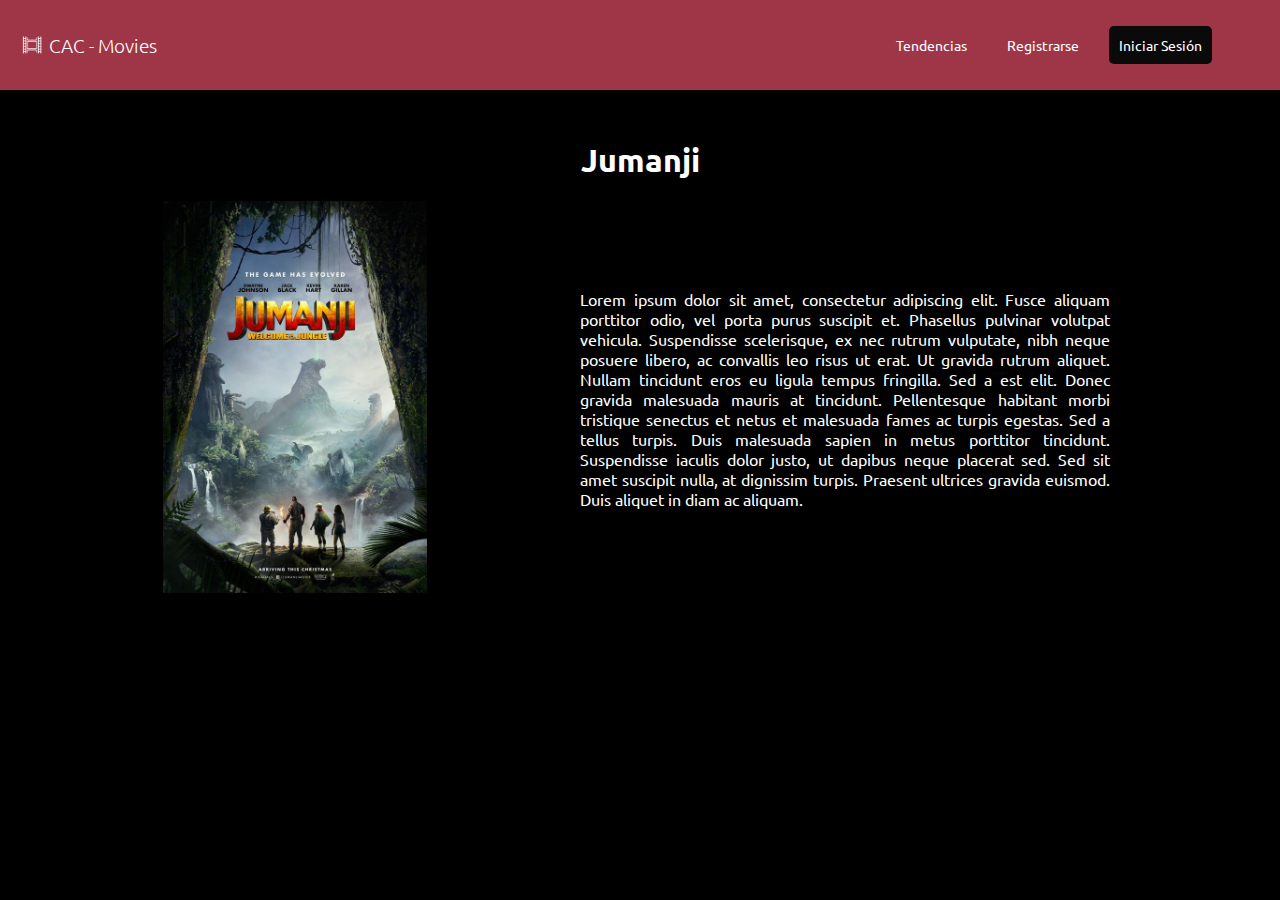
<file: html/Jumanji.html>
<!DOCTYPE html>
<html lang="es">
<head>
    <meta charset="UTF-8">
    <meta name="viewport" content="width=device-width, initial-scale=1.0">
    <link rel="icon" type="image/png" sizes="16x16" href="/imgs/Claqueta.png">
    <title>Jumanji - CAC Movies</title>
    <link rel="stylesheet" href="/styles/jumanji.css">
</head>
<body>
    <header class="header" id="header">
        <div class="header_logo">
            <a href="/index.html">
                <img src="/imgs/cinta.png" alt="cinta">
                <h3 class="textoBlanco">CAC - Movies</h3>
            </a>
        </div>
        <div class="header_menu">
            <a href="/index.html#tendencias" title="Ir a la página de tendencias">Tendencias</a> 
            <a href="/html/registro.html" title="Registrarse en el sitio">Registrarse</a> 
            <a href="/html/login.html" class="fondoNegro" title="Iniciar sesión">Iniciar Sesión</a> 
        </div>
        
    </header>
    <section class="pelicula">
        <div class="titulo-seccion">
            <h1 class="titulo-pelicula">Jumanji</h1>
        </div>
        <div class="contenido">
            <div class="imagen">
                <img src="/imgs/Jumanji.jpg" alt="Jumanji">
            </div>
            <div class="texto">
                <p>Lorem ipsum dolor sit amet, consectetur adipiscing elit. Fusce aliquam porttitor odio, vel porta purus suscipit et. Phasellus pulvinar volutpat vehicula. Suspendisse scelerisque, ex nec rutrum vulputate, nibh neque posuere libero, ac convallis leo risus ut erat. Ut gravida rutrum aliquet. Nullam tincidunt eros eu ligula tempus fringilla. Sed a est elit. Donec gravida malesuada mauris at tincidunt. Pellentesque habitant morbi tristique senectus et netus et malesuada fames ac turpis egestas. Sed a tellus turpis. Duis malesuada sapien in metus porttitor tincidunt. Suspendisse iaculis dolor justo, ut dapibus neque placerat sed. Sed sit amet suscipit nulla, at dignissim turpis. Praesent ultrices gravida euismod. Duis aliquet in diam ac aliquam.</p>
            </div>
        </div>
    </section>    
</body>
</html>
</file>
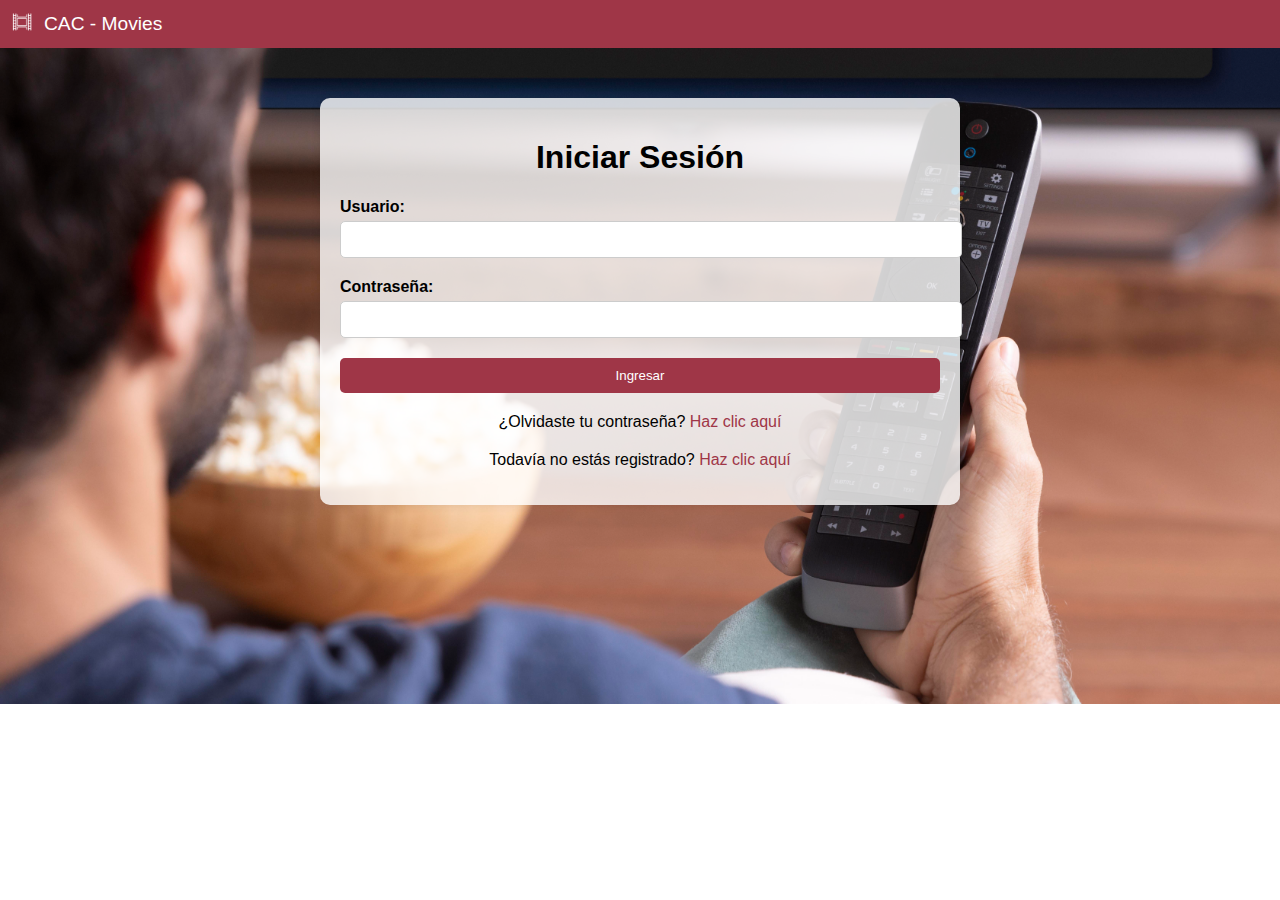
<file: html/login.html>
<!DOCTYPE html>
<html lang="es">
<head>
    <meta charset="UTF-8">
    <meta name="viewport" content="width=device-width, initial-scale=1.0">
    <link rel="icon" type="image/png" sizes="16x16" href="/imgs/Claqueta.png">
    <title>Iniciar Sesión - CAC Movies</title>
    <link rel="stylesheet" href="/styles/login.css">
</head>
<body>
    <header class="header" id="header">
        <div class="header_logo">
            <a href="/index.html"> 
                <img src="/imgs/cinta.png" alt="cinta">
            </a>
            <a href="/index.html"> 
                <h3 class="textoBlanco">CAC - Movies</h3>
            </a>
        </div>
    </header>

    <div class="login-container">
        <h1>Iniciar Sesión</h1>
        <form action="#">
            <div class="form-group">
                <label for="usuario">Usuario:</label>
                <input type="text" id="usuario" name="usuario" required>
            </div>
            <div class="form-group">
                <label for="contraseña">Contraseña:</label>
                <input type="password" id="contraseña" name="contraseña" required>
            </div>
            <button type="submit">Ingresar</button>
        </form>
        <p>¿Olvidaste tu contraseña? <a href="#">Haz clic aquí</a></p>
        <p>Todavía no estás registrado? <a href="/html/registro.html">Haz clic aquí</a></p>
    </div>
</body>
</html>
</file>
<file: styles/jumanji.css>
/*es bloqueante*/
@import url('https://fonts.googleapis.com/css2?family=Ubuntu:ital,wght@0,400;0,700;1,400;1,700&display=swap');

:root {
    font-size: 16px;
    /*defino la fuente general*/
    font-family: "Ubuntu", sans-serif;
    font-weight: 400;
    font-style: normal;
    box-sizing: border-box;
    
    /*TPH: VER 0.2PX QUE FALTA!!!*/
    /*definir variables!!!*/
    --tamanio: 25px;

    /*definir variables*/
    --texto-blanco: #ffffff;
    --color-primario: #9f3647;
    --fondo-negro: #0a0a0a;
    
    /*gris*/
    --gris: #808080;
}

* {
    /* modelo de caja */
    margin: 0;
    padding: 0;
    /**/
}

.header {
    background-color: var(--color-primario);
    /*padding-left: 35px; */
    /*padding-top: 15px; */
    width: 100VW;
    box-sizing: border-box;
    height: 10vh;
    min-height: 50px;
    /*padding-bottom: 2vh; */
    display: flex;
    align-items: center;
    /*flex-direction: row;*/
}
.header_logo {
    display: flex;
    align-items: center;
    margin-left: 20px; /* Ajusta el margen izquierdo para separar la imagen del texto */
}

.header_logo a {
    display: flex; /* Para que el enlace se comporte como un bloque */
    align-items: center; /* Centra verticalmente los elementos */
    margin-left: auto; /* Empuja el elemento a la derecha */
    text-decoration: none; /* Quita el subrayado del enlace */
}

.header_logo img {
    width: auto;
    height: 1.5em;
    margin-right: 5px;
    filter: invert(100%);
}

.header_logo h3 {
    font-weight: 100; /* Peso de la fuente del texto */
    color: var(--texto-blanco); /* Cambio de color a blanco */
}

.header_menu {
    padding-left: 4vw;
    display: flex;
    width: 80vw;
    justify-content: flex-end;
    margin-right: 10px; /* Agrega un margen derecho para alejar el contenido del borde de la pantalla */
}

.header_menu a {
    text-decoration: none;
    color: var(--texto-blanco);
    display: inline-block;
    font-size: .9em;
    padding: 10px;
    border-radius: 5px;
    margin-right: 20px; /* Aumenta el margen derecho para agregar más separación */
}


.header_menu a:last-child {
    margin-left: 0; /* Elimina el margen izquierdo del último elemento */
}

.header_menu a:hover {
    background-color: var(--color-primario);
    background-origin: inherit;
    /*border: 1px solid var(--fondo-negro);*/
    box-shadow: 1px 1px 1px 1px var(--fondo-negro);
}

.fondoNegro {
    background-color: var(--fondo-negro);
}

html, body {
    height: 100%;
    margin: 0;
    padding: 0;
}

body {
    
    background-color: #000;
}


/* Agregar estilos para el inicio de sesión */
.iniciar_sesion {
    background-color: var(--fondo-negro);
    color: var(--texto-blanco);
    padding: 10px;
}

.titulo-seccion {
    margin-bottom: 20px; /* Espacio entre el título y el contenido */
}

.titulo-pelicula {
    color: var(--texto-blanco); /* Color blanco para el título */
    font-size: 2em; /* Aumenta el tamaño del texto del título */
}


.pelicula {
    padding: 50px 0; /* Espaciado alrededor del contenido */
    text-align: center; /* Centra el contenido horizontalmente */
    display: flex;
    flex-direction: column; /* Apila los elementos uno encima del otro */
    align-items: center; /* Centra los elementos horizontalmente */
}

/* Estilos para el contenedor del contenido */
.contenido {
    display: flex;
    align-items: center;
    justify-content: center;
    padding: 0 20px; /* Añade un relleno horizontal */
}


/* Estilos para el texto descriptivo */
.texto {
    flex: 1; /* El texto ocupará el espacio restante */
    color: var(--texto-blanco); /* Color blanco para el texto */
    text-align: justify; /* Justifica el texto */
    padding: 0 20px; /* Espaciado alrededor del texto */
    margin-right: 130px; /* Ajusta el margen derecho para separar más el texto de la imagen */
}

/* Estilos para la imagen */
.imagen {
    flex: 1; /* La imagen ocupará el espacio restante */
    text-align: center; /* Centra la imagen horizontalmente */
    margin-left: 10px; /* Ajusta el margen izquierdo para alejar la imagen del borde izquierdo */
}

.imagen img {
    max-width: 50%; /* Reduce el ancho máximo de la imagen al 70% del contenedor */
}

.descripcion-pelicula {
    display: flex; /* Utiliza flexbox para organizar los elementos en fila */
    justify-content: center; /* Centra horizontalmente los elementos */
    align-items: center; /* Centra verticalmente los elementos */
    margin-top: 50px; /* Ajusta el margen superior */
}

.descripcion-pelicula .texto-descriptivo {
    flex: 1; /* La caja de texto ocupará todo el espacio disponible */
    color: var(--texto-blanco); /* Cambia el color del texto a blanco */
    margin-right: 0; /* Elimina el margen derecho del texto */
}

.descripcion-pelicula .imagen {
    flex: 0 0 auto; /* La imagen no cambiará su tamaño */
    max-width: 50%; /* Limita el ancho máximo de la imagen */
    margin-left: 20px; /* Ajusta el margen izquierdo de la imagen */
}
</file>
<file: styles/login.css>
/* Estilos generales */
body {
    font-family: 'Ubuntu', sans-serif;
    margin: 0;
    padding: 0;
    background-image: url('/imgs/login.jpg');
    background-size: cover;
    background-position: center;
    background-repeat: no-repeat;
}

.login-container {
    max-width: 600px;
    margin: 50px auto;
    background-color: rgba(255, 255, 255, 0.8);
    padding: 20px;
    border-radius: 10px;
    box-shadow: 0 0 10px rgba(0, 0, 0, 0.1);
}

h1 {
    text-align: center;
}

form {
    margin-top: 20px;
}

.form-group {
    margin-bottom: 20px;
}

label {
    display: block;
    font-weight: bold;
    margin-bottom: 5px;
}

input[type="text"],
input[type="password"] {
    width: 100%;
    padding: 10px;
    border-radius: 5px;
    border: 1px solid #ccc;
}

button[type="submit"] {
    width: 100%;
    padding: 10px;
    background-color: #9f3647;
    color: #fff;
    border: none;
    border-radius: 5px;
    cursor: pointer;
}

button[type="submit"]:hover {
    background-color: #822d3a;
}

p {
    text-align: center;
    margin-top: 20px;
}

p a {
    color: #9f3647;
    text-decoration: none;
}

p a:hover {
    text-decoration: underline;
}

/* Estilos para el encabezado */
.header {
    background-color: #9f3647;
    padding: 10px;
    display: flex;
    align-items: center;
    font-family: 'Ubuntu', sans-serif;
}

.header_logo {
    display: flex;
    align-items: center;
}

.header_logo img {
    width: auto;
    height: 1.5em;
    margin-right: 10px; /* Ajuste el espacio entre la imagen y el texto */
    filter: invert(100%);
}

.header_logo h3 {
    margin: 0;
    font-size: 1.2rem;
    color: #ffffff;
    font-weight: 400;
}

.header_logo a {
    text-decoration: none; /* Elimina el subrayado de los enlaces */
    color: inherit; /* Hereda el color del texto del elemento padre */
}

.header_logo a:hover {
    text-decoration: none; /* Mantén el subrayado eliminado incluso al pasar el cursor */
}
</file>
